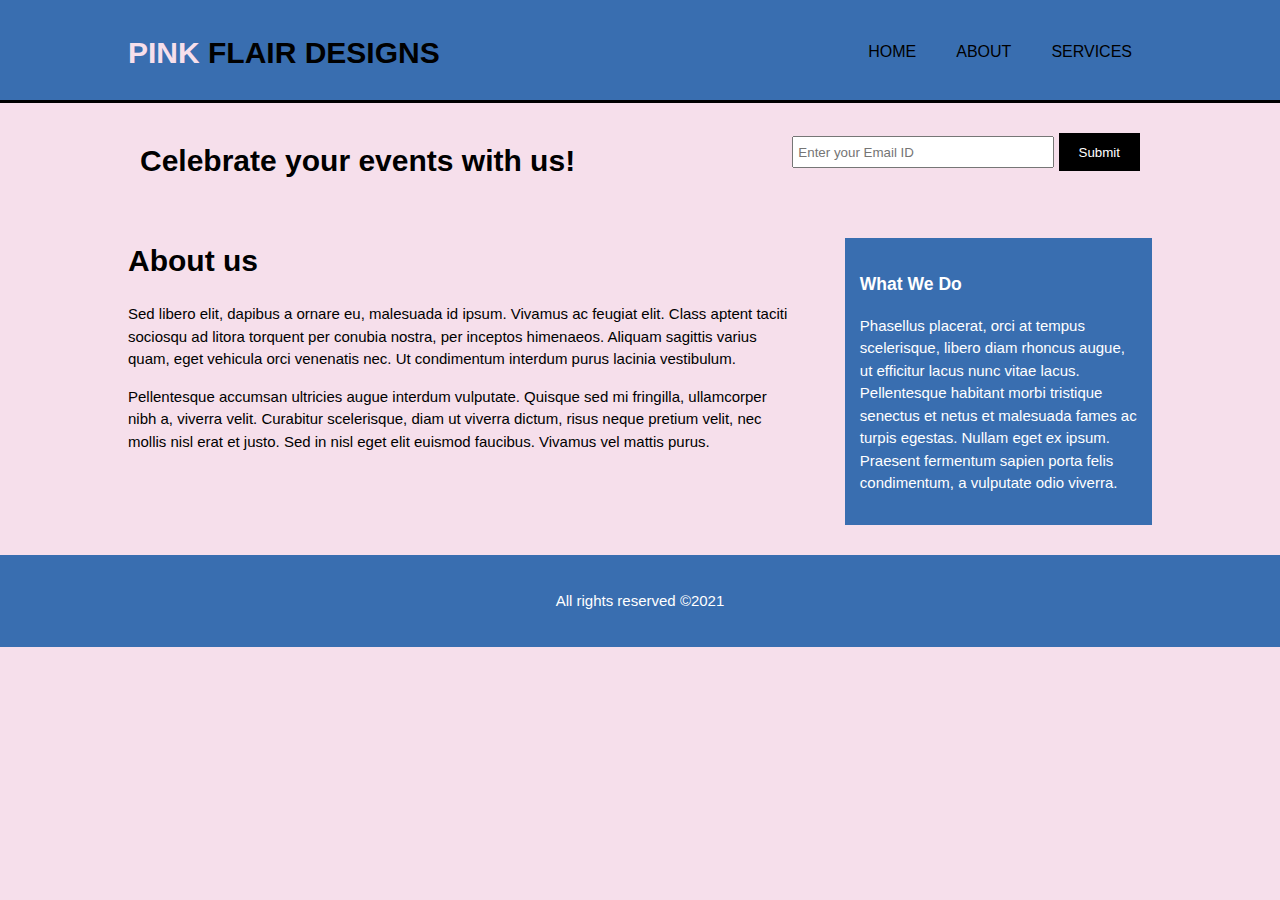
<file: about.html>
<!DOCTYPE html>
<html lang="en">
  <head>
    <meta charset="UTF-8" />
    <meta name="viewport" content="width=device-width" />
    <title>Sample Project | About</title>
    <link rel="stylesheet" type="text/css" href="style.css" />
  </head>

  <body>
    <!-- header -->
    <header>
      <div class="container">
        <div id="branding">
          <h1><span class="highlight"> PINK </span> FLAIR DESIGNS</h1>
        </div>
        <nav>
          <ul>
            <li><a href="index.html">Home</a></li>
            <li><a href="about.html">About</a></li>
            <li><a href="services.html">Services</a></li>
          </ul>
        </nav>
      </div>
    </header>

    <!-- section -->

    <section id="newsletter">
      <div class="container">
        <h1>Celebrate your events with us!</h1>
        <form action="index.hrml">
          <input type="email" placeholder="Enter your Email ID" />
          <button type="submit" class="button_1">Submit</button>
        </form>
      </div>
    </section>
    <!-- section -->

    <section id="main">
      <div class="container">
        <article id="main-col">
          <h1 class="page-title">About us</h1>
          <p>
            Sed libero elit, dapibus a ornare eu, malesuada id ipsum. Vivamus ac
            feugiat elit. Class aptent taciti sociosqu ad litora torquent per
            conubia nostra, per inceptos himenaeos. Aliquam sagittis varius
            quam, eget vehicula orci venenatis nec. Ut condimentum interdum
            purus lacinia vestibulum.
          </p>
          <p>
            Pellentesque accumsan ultricies augue interdum vulputate. Quisque
            sed mi fringilla, ullamcorper nibh a, viverra velit. Curabitur
            scelerisque, diam ut viverra dictum, risus neque pretium velit, nec
            mollis nisl erat et justo. Sed in nisl eget elit euismod faucibus.
            Vivamus vel mattis purus.
          </p>
        </article>

        <aside id="sidebar">
            <div class="dark">
          <h3>What We Do</h3>
          <p>
            Phasellus placerat, orci at tempus scelerisque, libero diam rhoncus
            augue, ut efficitur lacus nunc vitae lacus. Pellentesque habitant
            morbi tristique senectus et netus et malesuada fames ac turpis
            egestas. Nullam eget ex ipsum. Praesent fermentum sapien porta felis
            condimentum, a vulputate odio viverra.
          </p>
        </div>
        </aside>
      </div>
    </section>

    <!-- footer -->
    <footer>
      <p>All rights reserved &copy;2021</p>
    </footer>
  </body>
</html>
</file>
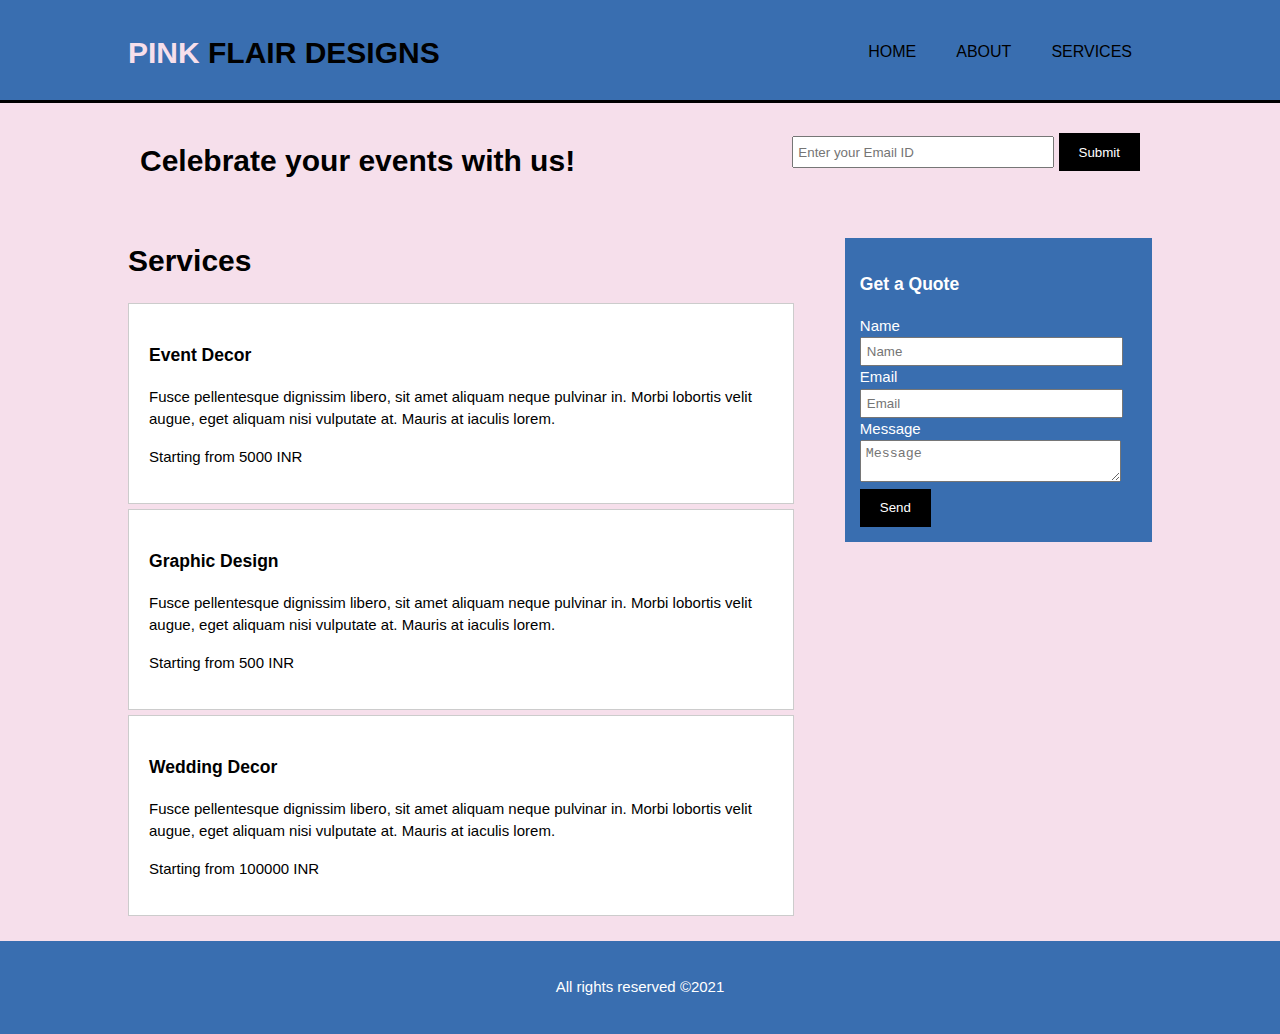
<file: services.html>
<!DOCTYPE html>
<html lang="en">
  <head>
    <meta charset="UTF-8" />
    <meta name="viewport" content="width=device-width" />
    <title>Sample Project | Services</title>
    <link rel="stylesheet" type="text/css" href="style.css" />
  </head>

  <body>
    <!-- header -->
    <header>
      <div class="container">
        <div id="branding">
          <h1><span class="highlight"> PINK </span> FLAIR DESIGNS</h1>
        </div>
        <nav>
          <ul>
            <li><a href="index.html">Home</a></li>
            <li><a href="about.html">About</a></li>
            <li><a href="services.html">Services</a></li>
          </ul>
        </nav>
      </div>
    </header>

    <!-- section -->

    <section id="newsletter">
      <div class="container">
        <h1>Celebrate your events with us!</h1>
        <form action="index.hrml">
          <input type="email" placeholder="Enter your Email ID" />
          <button type="submit" class="button_1">Submit</button>
        </form>
      </div>
    </section>
    <!-- section -->

    <section id="main">
      <div class="container">
        <article id="main-col">
          <h1 class="page-title">Services</h1>
          <ul id="services">
            <li>
                <h3>Event Decor</h3>
                <p>Fusce pellentesque dignissim libero, sit amet aliquam neque pulvinar in. Morbi lobortis velit augue, eget aliquam nisi vulputate at. Mauris at iaculis lorem.</p>
                <p> Starting from 5000 INR</p>
            </li>

            <li>
                <h3> Graphic Design </h3>
                <p>Fusce pellentesque dignissim libero, sit amet aliquam neque pulvinar in. Morbi lobortis velit augue, eget aliquam nisi vulputate at. Mauris at iaculis lorem.</p>
                <p> Starting from 500 INR</p>
            </li>

            <li>
                <h3>Wedding Decor</h3>
                <p>Fusce pellentesque dignissim libero, sit amet aliquam neque pulvinar in. Morbi lobortis velit augue, eget aliquam nisi vulputate at. Mauris at iaculis lorem.</p>
                <p> Starting from 100000 INR</p>
            </li>

          </ul>
        </article>

        <aside id="sidebar">
            <div class="dark">
          <h3>Get a Quote</h3>
          <form class="quote">
              <div>
              <label >Name </label> <br>
            <input type="text" name="" id="" placeholder="Name">
            </div>

            <div>
                <label >Email </label> <br>
              <input type="email" name="" id="" placeholder="Email">
              </div>

              <div>
                <label > Message  </label> <br>
              <textarea placeholder="Message"></textarea>
              </div>
              <button class="button_1" type="submit">Send</button>


          </form>
        </div>
        </aside>
      </div>
    </section>

    <!-- footer -->
    <footer>
      <p>All rights reserved &copy;2021</p>
    </footer>
  </body>
</html>
</file>
<file: style.css>
body
{
    font-family:  Helvetica, Arial, sans-serif;
    font-size:15px;
    line-height: 1.5;
    padding: 0;
    margin: 0;
    background-color: #F6DFEB;
}

/* global */
.container
{
    width: 80%;
    margin: auto;
    overflow: hidden;

}

ul{
    margin: 0;
    padding: 0;
}

.button_1{
    height: 38px;
    background:#000000;
    border: none;
    padding-left: 20px;
    padding-right: 20px;
    color: #ffffff
}

.dark{
    padding: 15px;
    background-color: #396EB0;
    color: #ffffff;
    margin-top: 10px;
    margin-bottom: 10px;
}

/* header */

header {

    background-color: #396EB0; 
    color: #000000;
    padding-top: 30px;
    min-height: 70px;
    border-bottom: #000000 3px solid;

}

header a {
    color: #000000;
    text-decoration: none;
    text-transform: uppercase;
    font-size: 16px;
}


header li {
    float: left;
    display: inline;
    padding: 0 20px 0 20px;
}

header #branding{
    float: left;
}

header #branding h1 {
    margin: 0;
}

header nav {
    float: right;
    margin-top: 10px;
}

header .highlight{
    color: #F6DFEB;
    font-weight: bold;
}

header a:hover{
color: #F6DFEB;
font-weight: bold;
}

/* showcase */
#showcase{
    min-height: 400px;
    background: url('../images/showcase.png') no-repeat 0 -200px;
    background-size: cover;
    text-align: center;
}

#showcase h1 {
    margin-top: 100px;
    font-size: 55px;
    margin-bottom: 10px;
}

/* newsletter */
#newsletter{
    padding: 15px;
}

#newsletter h1 
{
    float: left;
}

#newsletter form{
    float: right;
    margin-top: 15px;
}

#newsletter input[type="email"]
{
    padding: 4px;
    height: 20px;
    width: 250px;
}

/* boxes */
#boxes {
    margin-top:20px
}

#boxes .box {
    float: left;
    width: 30%;
    padding: 10px;
    text-align: center;
}
#boxes .box img{
    height: 100px;
}
/* sidebar */
aside#sidebar{
    float: right;
    width: 30%;
    margin-top:10px
}

aside#sidebar .quote input, aside#sidebar .quote textarea{
    width: 90%;
    padding: 5px;
}

/* main-col */
article#main-col{
    float: left;
    width: 65%;
}

/* services */

ul#services li{
list-style-type: none;
padding: 20px;
border: #cccccc solid 1px;
margin-bottom: 5px;
background-color: #ffffff;
}
footer {
    padding:20px;
    margin-top: 20px;
    background-color: #396EB0;
    color: #ffffff;
    text-align: center;

}


/* media queries */

@media(max-width: 768px){

   header #branding,
   header nav,
   header nav li,
   #newsletter h1,
   #newsletter form,
   #boxes .box , 
   article#main-col,
   aside#sidebar{
       float: none;
       text-align: center;
       width: 100%;
   }

   header{
       padding-bottom: 20px;
   }

   #showcase h1{
       margin-top:40px;
   }

   #newsletter button, .quote button{
       display: block;
       width: 100%;
   }

   #newsletter form input[type="email"], .quote input, .quote textarea{
       width: 100%;
margin-bottom: 5px;
   }
}
</file>
